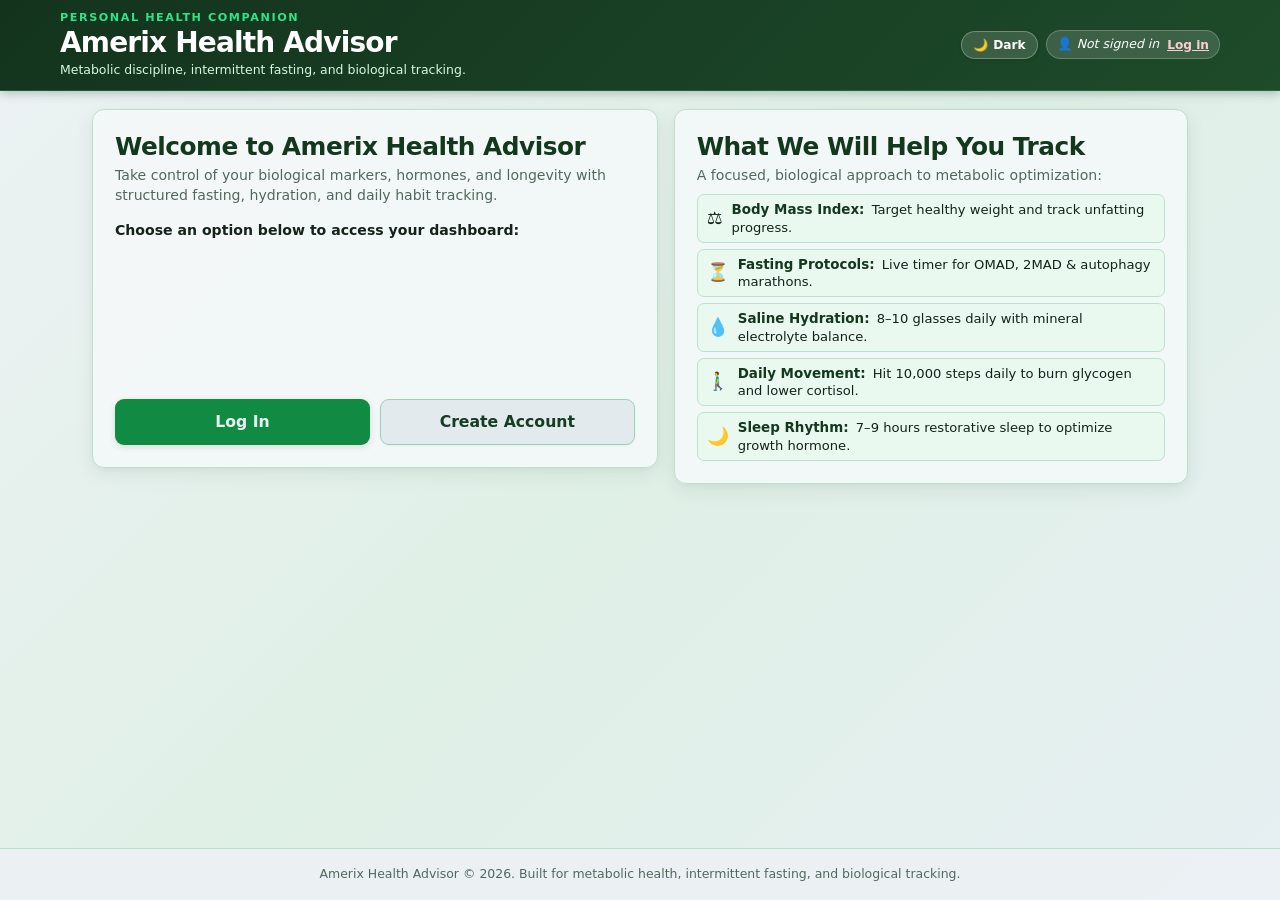
<file: index.html>
<!DOCTYPE html>
<html lang="en">
<head>
  <meta charset="UTF-8">
  <meta name="viewport" content="width=device-width, initial-scale=1.0">
  <title>Amerix Health Advisor</title>
  <link rel="stylesheet" href="AmerixHealthApp.css">
</head>
<body>

  <!-- COMPACT HEADER WITH BRAND & THE 4-TAB NAVIGATION (VISIBLE ONLY AFTER LOGIN) -->
  <header>
    <div class="header-container">
      <div class="brand-block">
        <p class="eyebrow">Personal Health Companion</p>
        <h1>Amerix Health Advisor</h1>
        <p class="subtitle">Metabolic discipline, intermittent fasting, and biological tracking.</p>
      </div>

      <div class="header-user-nav-block">
        <!-- User Status, Theme Toggle & Navigation Row -->
        <div class="user-row">
          <button type="button" id="themeToggleBtn" class="theme-toggle-btn" aria-label="Toggle Light / Dark Mode" title="Switch between Light and Dark mode">
            <span id="themeToggleIcon">🌙</span>
            <span id="themeToggleText">Dark</span>
          </button>
          <div id="userBadge" class="user-badge" style="display: none;">
            <span>👤 <strong id="headerUsername">Guest</strong></span>
            <button type="button" id="btnSignOut">Sign out</button>
          </div>
          <div id="guestBadge" class="user-badge">
            <span>👤 <em>Not signed in</em></span>
            <button type="button" onclick="showAuthView('signin')">Log in</button>
          </div>
        </div>

        <!-- THE 4 MENU ITEMS: VISIBLE ONLY AFTER LOGIN OR SIGN UP -->
        <nav class="nav-bar-four" id="mainNavBar" aria-label="Main Navigation">
          <button type="button" class="nav-tab active" id="navTabWelcome" onclick="showStep(1)">Welcome</button>
          <button type="button" class="nav-tab" id="navTabDashboard" onclick="handleStepNav(3)">Dashboard and habits</button>
          <button type="button" class="nav-tab" id="navTabFasting" onclick="handleStepNav('fasting')">Fasting and principles</button>
          <button type="button" class="nav-tab" id="navTabSummary" onclick="handleStepNav(4)">Summary</button>
        </nav>
      </div>
    </div>
  </header>

  <main>

    <!-- ========================================================================= -->
    <!-- VIEW 1: WELCOME & COMPACT "WHAT WE WILL HELP YOU TRACK" (FITS LAPTOP)      -->
    <!-- ========================================================================= -->
    <div id="view-step-1" class="view-step active">
      <div class="landing-grid">
        <!-- Section 1: Welcome & Choices -->
        <section class="panel" style="display: flex; flex-direction: column; justify-content: space-between;">
          <div>
            <h2>Welcome to Amerix Health Advisor</h2>
            <p class="desc">Take control of your biological markers, hormones, and longevity with structured fasting, hydration, and daily habit tracking.</p>
            <p style="font-size: 0.88rem; margin-bottom: 10px; font-weight: 600;">Choose an option below to access your dashboard:</p>
          </div>
          <div class="actions">
            <button type="button" id="btnChooseSignIn" class="primary-large" style="flex: 1;">Log In</button>
            <button type="button" id="btnChooseSignUp" class="button-link secondary primary-large" style="flex: 1;">Create Account</button>
          </div>
        </section>

        <!-- Section 2: Compact "What We Will Help You Track" (Reduced for Laptop Viewport) -->
        <section class="panel">
          <h2>What We Will Help You Track</h2>
          <p class="desc" style="margin-bottom: 8px;">A focused, biological approach to metabolic optimization:</p>
          <ul class="compact-track-list">
            <li class="compact-track-item">
              <span class="compact-track-icon">⚖️</span>
              <div><strong>Body Mass Index:</strong> <span>Target healthy weight and track unfatting progress.</span></div>
            </li>
            <li class="compact-track-item">
              <span class="compact-track-icon">⏳</span>
              <div><strong>Fasting Protocols:</strong> <span>Live timer for OMAD, 2MAD & autophagy marathons.</span></div>
            </li>
            <li class="compact-track-item">
              <span class="compact-track-icon">💧</span>
              <div><strong>Saline Hydration:</strong> <span>8–10 glasses daily with mineral electrolyte balance.</span></div>
            </li>
            <li class="compact-track-item">
              <span class="compact-track-icon">🚶‍♂️</span>
              <div><strong>Daily Movement:</strong> <span>Hit 10,000 steps daily to burn glycogen and lower cortisol.</span></div>
            </li>
            <li class="compact-track-item">
              <span class="compact-track-icon">🌙</span>
              <div><strong>Sleep Rhythm:</strong> <span>7–9 hours restorative sleep to optimize growth hormone.</span></div>
            </li>
          </ul>
        </section>
      </div>
    </div>

    <!-- ========================================================================= -->
    <!-- VIEW 2: AUTHENTICATION (LOG IN OR SIGN UP DEPENDING ON PREVIOUS CHOICE)   -->
    <!-- ========================================================================= -->
    <div id="view-step-2" class="view-step">
      <div style="max-width: 480px; margin: 0 auto;">

        <!-- Sign In Card -->
        <section class="panel" id="authSignInCard">
          <h2>Welcome Back</h2>
          <p class="desc">Sign in with your username to access your health dashboard and logs.</p>
          <div id="signInToast" class="toast-msg"></div>
          <form id="signInForm">
            <label for="loginUsername">Username
              <input type="text" id="loginUsername" name="loginUsername" placeholder="e.g. JohnDoe" required>
            </label>
            <label for="loginPassword">Password
              <input type="password" id="loginPassword" name="loginPassword" placeholder="••••••••" required>
            </label>
            <div class="actions">
              <button type="submit" style="width: 100%;">Sign In</button>
            </div>
            <p class="switch-link">
              Don't have an account? <a id="linkSwitchToSignUp">Create one now</a>
            </p>
            <p class="switch-link" style="margin-top: 4px;">
              <a onclick="showStep(1)" style="color: var(--muted); text-decoration: none;">← Back to Welcome</a>
            </p>
          </form>
        </section>

        <!-- Sign Up Card -->
        <section class="panel" id="authSignUpCard" style="display: none;">
          <h2>Create Your Account</h2>
          <p class="desc">Set up your profile to start logging habits and receiving tailored advice.</p>
          <div id="signUpToast" class="toast-msg"></div>
          <form id="signUpForm">
            <label for="regEmail">Email
              <input type="email" id="regEmail" name="regEmail" placeholder="you@example.com" required>
            </label>
            <label for="regUsername">Create Username
              <input type="text" id="regUsername" name="regUsername" placeholder="Choose a username" required>
            </label>
            <label for="regPassword">Create Password
              <input type="password" id="regPassword" name="regPassword" placeholder="At least 4 characters" required>
            </label>
            <div class="actions">
              <button type="submit" style="width: 100%;">Create Account</button>
            </div>
            <p class="switch-link">
              Already have an account? <a id="linkSwitchToSignIn">Sign In</a>
            </p>
            <p class="switch-link" style="margin-top: 4px;">
              <a onclick="showStep(1)" style="color: var(--muted); text-decoration: none;">← Back to Welcome</a>
            </p>
          </form>
        </section>

      </div>
    </div>

    <!-- ========================================================================= -->
    <!-- VIEW 3: DASHBOARD & HEALTH HABITS LOG ONLY (NO RADIOS MARKED BY DEFAULT)   -->
    <!-- ========================================================================= -->
    <div id="view-step-3" class="view-step">
      <form id="combinedTrackingForm">

        <!-- Baseline Health Data -->
        <section class="panel">
          <div style="display: flex; justify-content: space-between; align-items: center; flex-wrap: wrap; gap: 8px;">
            <div>
              <h2>Dashboard & Baseline Health</h2>
              <p class="desc">Welcome, <strong id="dashboardGreetingUser">User</strong>. Add your baseline vitals to compute your metabolic baseline.</p>
            </div>
            <div id="liveBmiTag" class="bmi-badge bmi-normal" style="font-size: 0.85rem; padding: 4px 10px; display: none;">
              BMI: <span id="liveBmiVal">--</span>
            </div>
          </div>

          <div class="field-grid three">
            <label for="weightInput">Weight (kg)
              <span class="hint">e.g. 78.5</span>
              <input type="number" id="weightInput" min="20" max="350" step="0.1" required>
            </label>
            <label for="heightInput">Height (cm)
              <span class="hint">e.g. 178</span>
              <input type="number" id="heightInput" min="80" max="260" step="0.1" required>
            </label>
            <label for="ageInput">Age (years)
              <span class="hint">e.g. 32</span>
              <input type="number" id="ageInput" min="12" max="120" required>
            </label>
          </div>
        </section>

        <!-- Healthy Habits Log with Unchecked Radios by Default -->
        <section class="panel">
          <h2>Healthy Habits Log</h2>
          <p class="desc">Record the habits that shape your day. Submitting will update your vitals and load Your Summary.</p>

          <div class="field-grid">
            <label for="sleepInput">Sleep (hours)
              <span class="hint">Optimal: 7 – 9 hours</span>
              <input id="sleepInput" type="number" min="0" max="24" step="0.1" required>
            </label>
            <label for="waterInput">Water Intake (glasses)
              <span class="hint">1 glass ~ 250ml. Target: 8 – 12</span>
              <input id="waterInput" type="number" min="0" max="40" required>
            </label>
            <label for="stepsInput">Daily Steps
              <span class="hint">Amerix target: 8,000 – 10,000+</span>
              <input id="stepsInput" type="number" min="0" max="100000" step="100" required>
            </label>

            <!-- Exactly the 5 requested protocols, none marked by default -->
            <fieldset>
              <legend>Fasting Protocol</legend>
              <div class="radio-options">
                <label><input type="radio" value="OMAD (24 hours)" name="fastingProtocol" required> OMAD (24 hours)</label>
                <label><input type="radio" value="2MAD (20:4, 18:6 or 14:8)" name="fastingProtocol" required> 2MAD (20:4, 18:6 or 14:8)</label>
                <label><input type="radio" value="Autophagy Marathon (48 Hours)" name="fastingProtocol" required> Autophagy Marathon (48 Hours)</label>
                <label><input type="radio" value="Extended (72 Hours)" name="fastingProtocol" required> Extended (72 Hours)</label>
                <label><input type="radio" value="Not fasting" name="fastingProtocol" required> Not fasting</label>
              </div>
            </fieldset>
          </div>

          <div class="actions" style="margin-top: 18px;">
            <button type="submit" class="primary-large" style="width: 100%;">
              💾 Submit Entry & View Summary →
            </button>
          </div>
        </section>
      </form>
    </div>

    <!-- ========================================================================= -->
    <!-- VIEW SEPARATE: FASTING TRACKER (CUSTOM DROPDOWN + START & FINISH)         -->
    <!-- ========================================================================= -->
    <div id="view-step-fasting" class="view-step">

      <!-- Interactive Fasting Tracker: User chooses protocol and when to START -->
      <section class="fasting-timer-box">
        <div class="fasting-header">
          <div>
            <h3>⏱️ Live Intermittent Fasting Tracker</h3>
            <p style="margin: 2px 0 0; color: #d4ebd7; font-size: 0.84rem;">Select your fasting protocol, click START, and tap FINISH when breaking your fast.</p>
          </div>

          <!-- CUSTOM STYLED DROPDOWN WITH PROPER HOVERING EFFECTS -->
          <div class="custom-dropdown-container" id="customDropdownContainer">
            <button type="button" class="dropdown-trigger-btn" id="dropdownTriggerBtn" aria-haspopup="listbox" aria-expanded="false">
              <span style="display: flex; align-items: center; gap: 8px;">
                <span id="selectedProtoIcon">🔥</span>
                <span id="selectedProtoTitle">OMAD (24 hours)</span>
              </span>
              <span class="dropdown-arrow-icon">▼</span>
            </button>

            <div class="custom-dropdown-list" id="customDropdownList" role="listbox">
              <div class="dropdown-opt-item selected" data-hours="24" data-name="OMAD (24 hours)" data-icon="🔥" role="option">
                <div class="opt-info">
                  <span class="opt-icon">🔥</span>
                  <div>
                    <div class="opt-title">OMAD (24 hours)</div>
                    <div class="opt-desc">One Meal A Day · Flatline insulin & fat oxidation</div>
                  </div>
                </div>
                <span class="opt-badge">24h</span>
              </div>

              <div class="dropdown-opt-item" data-hours="20" data-name="2MAD (20:4, 18:6 or 14:8)" data-icon="⚡" role="option">
                <div class="opt-info">
                  <span class="opt-icon">⚡</span>
                  <div>
                    <div class="opt-title">2MAD (20:4, 18:6 or 14:8)</div>
                    <div class="opt-desc">Two Meals · Athletic strength & clean recovery</div>
                  </div>
                </div>
                <span class="opt-badge">20h</span>
              </div>

              <div class="dropdown-opt-item" data-hours="48" data-name="Autophagy Marathon (48 Hours)" data-icon="🧬" role="option">
                <div class="opt-info">
                  <span class="opt-icon">🧬</span>
                  <div>
                    <div class="opt-title">Autophagy Marathon (48 Hours)</div>
                    <div class="opt-desc">Cellular Renewal · Clears out senescent cells</div>
                  </div>
                </div>
                <span class="opt-badge">48h</span>
              </div>

              <div class="dropdown-opt-item" data-hours="72" data-name="Extended (72 Hours)" data-icon="🛡️" role="option">
                <div class="opt-info">
                  <span class="opt-icon">🛡️</span>
                  <div>
                    <div class="opt-title">Extended (72 Hours)</div>
                    <div class="opt-desc">Immune Reset · Deep stem cell regeneration</div>
                  </div>
                </div>
                <span class="opt-badge">72h</span>
              </div>
            </div>
          </div>
        </div>

        <div class="fasting-timer-display" id="fastingTimerDisplay">00:00:00</div>
        <div class="fasting-status-label" id="fastingStatusLabel">Choose your fasting protocol and click START to begin.</div>

        <div class="fasting-progress-track">
          <div class="fasting-progress-bar" id="fastingProgressBar"></div>
        </div>

        <!-- TWO BUTTONS: "START" AND "FINISH". CANNOT START OVER WHILE RUNNING -->
        <div class="fasting-controls-two">
          <button type="button" id="btnStartFast">START</button>
          <button type="button" id="btnFinishFast" disabled>FINISH</button>
        </div>

        <!-- FASTING COMPLETION RESULT CARD (DISPLAYS WHETHER GOAL WAS MET & PROTOCOL-SPECIFIC ADVICE) -->
        <div class="fast-completion-card" id="fastCompletionCard">
          <div class="completion-header">
            <h4 style="margin: 0; font-size: 1.1rem; color: var(--deep-green);" id="completionCardTitle">Fast Finished</h4>
            <span class="completion-status-badge badge-met" id="completionStatusBadge">Goal Achieved</span>
          </div>

          <div class="completion-metrics-row">
            <div>Protocol: <strong id="resProtocolName">OMAD (24 hours)</strong></div>
            <div>Target: <strong id="resTargetDuration">24h 00m</strong></div>
            <div>Actual Time: <strong id="resActualDuration">00:00:00</strong></div>
            <div>Achievement: <strong id="resPctAchieved">100%</strong></div>
          </div>

          <p class="completion-advice-text" id="resAdviceText">
            <!-- Tailored message will appear here -->
          </p>

          <div style="text-align: right;">
            <button type="button" class="secondary" id="btnDismissResult" style="padding: 5px 14px; font-size: 0.8rem; min-height: 34px;">
              ✓ Got It / Dismiss
            </button>
          </div>
        </div>

        <div class="saline-tip">
          <span style="font-size: 1.15rem;">🧂</span>
          <span><strong>Amerix Fasting Rule:</strong> When fasting past 16 hours or feeling lightheaded, drink lukewarm water with a pinch of pure Himalayan rock salt. Never break a fast with refined sugar or greasy junk food.</span>
        </div>
      </section>

      <!-- Non-Negotiable Rules in DISPLAY FLEX COLUMN -->
      <section class="panel">
        <h2>Amerix's 5 Non-Negotiable Health Principles</h2>
        <p class="desc">Master these biological fundamentals to eliminate chronic fatigue, optimize hormones, and unfat your body.</p>

        <div class="principles-flex-column">
          <div class="principle-row-card">
            <div class="principle-row-icon">🔥</div>
            <div class="principle-row-content">
              <h4>1. Fasting & Autophagy</h4>
              <p>Give your digestive system complete rest. Fasting triggers autophagy—cellular cleanup where your body scavenges and recycles damaged, senescent cells and excess visceral fat.</p>
            </div>
          </div>

          <div class="principle-row-card">
            <div class="principle-row-icon">🚫</div>
            <div class="principle-row-content">
              <h4>2. Zero Seed Oils & Sugars</h4>
              <p>Eliminate canola, vegetable, corn, and sunflower oils. Cook exclusively with grass-fed tallow, butter, or ghee. Refined sugar is a metabolic toxin that destroys liver function.</p>
            </div>
          </div>

          <div class="principle-row-card">
            <div class="principle-row-icon">☀️</div>
            <div class="principle-row-content">
              <h4>3. Morning Sun & Early Sleep (9:30 PM)</h4>
              <p>Expose your eyes and skin to natural morning sunlight within 30 minutes of waking. Be in bed by 9:30 PM in total darkness to maximize nocturnal human growth hormone release.</p>
            </div>
          </div>

          <div class="principle-row-card">
            <div class="principle-row-icon">🏋️</div>
            <div class="principle-row-content">
              <h4>4. Heavy Resistance Training & 10,000 Steps</h4>
              <p>Squat, deadlift, and press heavy weights 3 times a week. Accumulate 10,000 daily steps. Dense skeletal muscle is your premier metabolic sink and longevity shield.</p>
            </div>
          </div>

          <div class="principle-row-card">
            <div class="principle-row-icon">💧</div>
            <div class="principle-row-content">
              <h4>5. Saline Hydration & Cold Showers</h4>
              <p>Plain distilled water flushes electrolytes out of your cells. Add natural rock or sea salt to your water. Take cold showers daily to sharpen dopaminergic resilience and activate metabolism.</p>
            </div>
          </div>
        </div>
      </section>

    </div>

    <!-- ========================================================================= -->
    <!-- VIEW 4: COMPACT & MOBILE-RESPONSIVE "YOUR SUMMARY"                        -->
    <!-- ========================================================================= -->
    <div id="view-step-4" class="view-step">
      <section class="panel" style="padding: clamp(14px, 2vw, 20px);">
        <div style="display: flex; justify-content: space-between; align-items: center; flex-wrap: wrap; gap: 8px; margin-bottom: 12px;">
          <div>
            <h2 style="font-size: clamp(1.4rem, 2.5vw, 1.9rem); margin: 0 0 2px;">Your Summary</h2>
            <p class="desc" style="margin: 0; font-size: 0.85rem;">Latest biological markers and recorded habits.</p>
          </div>
          <div>
            <button type="button" class="secondary" onclick="showStep(3)" style="padding: 5px 12px; font-size: 0.82rem; min-height: 36px;">
              ← Log Another Day
            </button>
          </div>
        </div>

        <!-- Compressed Visual Progress Indicators -->
        <div class="metrics-summary-grid">
          <!-- BMI Card -->
          <div class="metric-card">
            <div class="metric-label">
              <span>BMI</span>
              <span id="summaryBmiBadge" class="bmi-badge bmi-normal">--</span>
            </div>
            <div class="metric-value" id="summaryBmiVal">--</div>
            <div class="metric-progress">
              <div class="metric-progress-fill" id="summaryBmiFill" style="width: 50%;"></div>
            </div>
            <div class="metric-note" id="summaryBmiNote">Normal: 18.5 – 24.9</div>
          </div>

          <!-- Daily Steps Card -->
          <div class="metric-card">
            <div class="metric-label">
              <span>Steps</span>
              <span id="summaryStepsPct" style="color: var(--green); font-weight: 800;">0%</span>
            </div>
            <div class="metric-value" id="summaryStepsVal">0</div>
            <div class="metric-progress">
              <div class="metric-progress-fill" id="summaryStepsFill" style="width: 0%;"></div>
            </div>
            <div class="metric-note">Goal: 10,000 steps</div>
          </div>

          <!-- Water Intake Card -->
          <div class="metric-card">
            <div class="metric-label">
              <span>Water</span>
              <span id="summaryWaterPct" style="color: var(--green); font-weight: 800;">0%</span>
            </div>
            <div class="metric-value" id="summaryWaterVal">0 <span style="font-size: 0.88rem; font-weight: 600;">glasses</span></div>
            <div class="metric-progress">
              <div class="metric-progress-fill" id="summaryWaterFill" style="width: 0%;"></div>
            </div>
            <div class="metric-note">Target: 8+ glasses</div>
          </div>

          <!-- Sleep Recovery Card -->
          <div class="metric-card">
            <div class="metric-label">
              <span>Sleep</span>
              <span id="summarySleepScore" style="color: var(--green); font-weight: 800;">--</span>
            </div>
            <div class="metric-value" id="summarySleepVal">0 <span style="font-size: 0.88rem; font-weight: 600;">hrs</span></div>
            <div class="metric-progress">
              <div class="metric-progress-fill" id="summarySleepFill" style="width: 0%;"></div>
            </div>
            <div class="metric-note">Optimal: 7 – 9 hours</div>
          </div>
        </div>

        <!-- Protocol & Timestamp Banner -->
        <div style="background: var(--light-mint); border: 1px solid var(--line); border-radius: 7px; padding: 8px 12px; margin-bottom: 14px; display: flex; align-items: center; justify-content: space-between; gap: 8px; flex-wrap: wrap;">
          <div>
            <span style="font-size: 0.74rem; text-transform: uppercase; font-weight: 800; color: var(--deep-green); letter-spacing: 0.05em;">Protocol: </span>
            <strong style="font-size: 0.94rem; color: var(--ink);" id="summaryProtocolVal">None selected</strong>
          </div>
          <span style="font-size: 0.78rem; color: var(--muted);" id="summaryTimestamp">Logged: Just now</span>
        </div>

        <!-- Habits History Table & Data Management -->
        <div style="margin-top: 16px;">
          <div style="display: flex; justify-content: space-between; align-items: center; flex-wrap: wrap; gap: 6px; margin-bottom: 6px;">
            <h3 style="margin: 0; font-size: 1rem;">Habits History</h3>
            <div style="display: flex; gap: 5px; flex-wrap: wrap;">
              <button type="button" id="btnExportCsv" class="secondary" style="padding: 4px 9px; font-size: 0.76rem; min-height: 32px;">
                📥 CSV
              </button>
              <button type="button" id="btnExportJson" class="secondary" style="padding: 4px 9px; font-size: 0.76rem; min-height: 32px;">
                💾 JSON
              </button>
              <button type="button" id="btnClearHistory" class="danger" style="padding: 4px 9px; font-size: 0.76rem; min-height: 32px;">
                🗑️ Clear
              </button>
            </div>
          </div>

          <div class="table-wrap">
            <table class="history-table">
              <thead>
                <tr>
                  <th>Timestamp</th>
                  <th>Sleep</th>
                  <th>Water</th>
                  <th>Steps</th>
                  <th>Fasting Protocol</th>
                  <th>BMI</th>
                  <th style="text-align: right;">Action</th>
                </tr>
              </thead>
              <tbody id="historyTableBody">
                <tr><td colspan="7" class="cell-empty" style="text-align: center; color: var(--muted); padding: 16px;">No habits logged yet. Record your day in Dashboard and habits.</td></tr>
              </tbody>
            </table>
          </div>
        </div>

        <!-- "See Advice" Button Leading to the Advice Page -->
        <div style="text-align: center; margin-top: 18px; padding-top: 14px; border-top: 1px solid var(--line);">
          <p style="color: var(--muted); margin-bottom: 8px; font-size: 0.88rem;">Review your personalized health prescription based on these results:</p>
          <button type="button" id="btnSeeAdvice" class="primary-large" style="padding: 11px 32px; font-size: 1.05rem;">
            🔥 See Advice →
          </button>
        </div>

      </section>
    </div>

    <!-- ========================================================================= -->
    <!-- VIEW 5: THE ADVICE PAGE (NO DR ERIC AMUNGA NAME)                          -->
    <!-- ========================================================================= -->
    <div id="view-step-5" class="view-step">
      <section class="panel" style="border-left: 6px solid var(--deep-green);">
        <div style="display: flex; justify-content: space-between; align-items: center; flex-wrap: wrap; gap: 8px; margin-bottom: 12px;">
          <div>
            <h2 id="adviceHeaderTitle" style="font-size: clamp(1.4rem, 2.5vw, 1.95rem); margin: 0 0 2px;">Amerix's Direct Advice</h2>
            <p id="adviceSubtitle" class="desc" style="margin: 0; font-size: 0.86rem;">Unvarnished coaching and health prescriptions tailored to your latest metrics.</p>
          </div>
          <div>
            <button type="button" class="secondary" onclick="showStep(4)" style="padding: 5px 12px; font-size: 0.82rem; min-height: 36px;">
              ← Back to Your Summary
            </button>
          </div>
        </div>

        <div class="advice-container" id="adviceContainer">
          <!-- Dynamically populated advice cards -->
        </div>

        <!-- Quote with Dr Eric Amunga removed -->
        <div class="amerix-quote-box">
          <p>"A weak body produces a weak mind. Unfat yourself, fast daily, lift heavy, sleep like a stone, and take responsibility for your existence."</p>
          <span>— Amerix</span>
        </div>

        <div class="actions center" style="margin-top: 22px;">
          <button type="button" onclick="showStep(3)" class="primary-large">
            ✍️ Log Another Day in Dashboard
          </button>
          <button type="button" onclick="showStep(4)" class="secondary primary-large">
            📊 Review Your Summary
          </button>
        </div>
      </section>
    </div>

  </main>

  <footer>
    Amerix Health Advisor &copy; 2026. Built for metabolic health, intermittent fasting, and biological tracking.
  </footer>

  <!-- ========================================================================= -->
  <!-- JAVASCRIPT LOGIC                                                          -->
  <!-- ========================================================================= -->
  <script src="AmerixHealthApp.js"></script>
</body>
</html>
</file>
<file: AmerixHealthApp.css>
/* ========================================================================= */
/* THEME VARIABLES                                                          */
/* LIGHT MODE: Acid Mint (replacing light green) + Mist Gray (replacing white)*/
/* DARK MODE: Inkberry + Forest Graphite                                     */
/* ========================================================================= */
:root, [data-theme="light"] {
  /* Backgrounds & Canvas */
  --bg-body: linear-gradient(135deg, #edf2f4 0%, #dff0e6 50%, #e6eff2 100%);
  --bg-header: linear-gradient(135deg, #13331d 0%, #1e4b2a 100%);
  --bg-panel: rgba(243, 247, 248, 0.98);
  --bg-card: #eaeff1;
  --bg-input: #f4f8f9;
  --bg-footer: rgba(237, 242, 244, 0.9);

  /* Mist Gray Palette (Replacing pure white) */
  --mist-gray: #edf2f4;
  --white: #eaeff1;

  /* Acid Mint Palette (Replacing light green) */
  --acid-mint: #0ea558;
  --acid-mint-bright: #2ee585;
  --acid-mint-glow: rgba(46, 229, 133, 0.28);
  --mint: #d7f7e2;
  --light-mint: #eaf9f0;

  /* Typography & Accents */
  --ink: #14221a;
  --muted: #52685c;
  --green: #118a44;
  --deep-green: #13381e;
  --accent-green: #1a733c;
  --line: #bce1cb;

  /* Secondary Buttons & UI */
  --btn-secondary-bg: #e2eaed;
  --btn-secondary-text: #143d22;
  --btn-secondary-border: #9ed1b1;
  --btn-secondary-hover-bg: #d7f7e2;
  --dropdown-bg: #15331d;
  --table-stripe: #e4ede7;
  --table-hover: #dcf4e5;
  --quote-bg: linear-gradient(135deg, #eaf9f0 0%, #d7f7e2 100%);
  --quote-border: #118a44;

  /* Common tokens */
  --gold: #d97706;
  --danger: #dc2626;
  --info: #0284c7;
  --card-shadow: 0 6px 20px rgba(18, 48, 27, 0.07), 0 2px 4px rgba(0, 0, 0, 0.03);
  --radius: 12px;
  font-family: Inter, ui-sans-serif, system-ui, -apple-system, BlinkMacSystemFont, "Segoe UI", Roboto, sans-serif;
}

[data-theme="dark"] {
  /* Backgrounds & Canvas: Inkberry (Deep midnight inky tone) */
  --bg-body: linear-gradient(135deg, #090e13 0%, #0d141c 50%, #070c11 100%);
  --bg-header: linear-gradient(135deg, #090e14 0%, #0e1721 100%);
  --bg-footer: #090e13;

  /* Surfaces: Forest Graphite (Deep pine charcoal slate) */
  --bg-panel: #131e17;
  --bg-card: #18251e;
  --bg-input: #0e1611;
  --white: #18251e;
  --mist-gray: #18251e;
  --dropdown-bg: #0d1711;

  /* Acid Mint Highlights on Forest Graphite */
  --acid-mint: #3df487;
  --acid-mint-bright: #4ade80;
  --acid-mint-glow: rgba(61, 244, 135, 0.32);
  --mint: #16281e;
  --light-mint: #111d16;

  /* Typography & Accents */
  --ink: #edf5f0;
  --muted: #8ea79a;
  --green: #22c55e;
  --deep-green: #3df487;
  --accent-green: #4ade80;
  --line: #243b2e;

  /* Secondary Buttons & UI */
  --btn-secondary-bg: #192720;
  --btn-secondary-text: #3df487;
  --btn-secondary-border: #294836;
  --btn-secondary-hover-bg: #23382c;
  --table-stripe: #142018;
  --table-hover: #1c2e24;
  --quote-bg: linear-gradient(135deg, #101c15 0%, #16261d 100%);
  --quote-border: #3df487;

  --card-shadow: 0 8px 26px rgba(0, 0, 0, 0.6), 0 2px 6px rgba(0, 0, 0, 0.4);
}

* { box-sizing: border-box; }

/* SMOOTH THEME TRANSITION */
body, header, .panel, .metric-card, .principle-row-card, .advice-card,
.fast-completion-card, input, select, textarea, fieldset, table, th, td,
.compact-track-item, footer, .custom-dropdown-list, .dropdown-trigger-btn,
.nav-tab, .theme-toggle-btn {
  transition: background-color 220ms ease, border-color 220ms ease, color 220ms ease, box-shadow 220ms ease;
}

body {
  min-width: 320px;
  margin: 0;
  color: var(--ink);
  background: var(--bg-body);
  line-height: 1.5;
  min-height: 100vh;
  display: flex;
  flex-direction: column;
}

/* COMPACT HEADER */
header {
  padding: 10px clamp(14px, 3.5vw, 36px);
  color: #ffffff;
  background: var(--bg-header);
  box-shadow: 0 2px 10px rgba(0, 0, 0, 0.25);
  border-bottom: 1px solid rgba(61, 244, 135, 0.2);
  position: sticky;
  top: 0;
  z-index: 100;
}

.header-container {
  width: min(1160px, 100%);
  margin: 0 auto;
  display: flex;
  align-items: center;
  justify-content: space-between;
  gap: 14px;
  flex-wrap: wrap;
}

.brand-block {
  display: flex;
  flex-direction: column;
  justify-content: center;
}

.eyebrow {
  margin: 0;
  color: var(--acid-mint-bright);
  font-size: 0.7rem;
  font-weight: 800;
  letter-spacing: 0.14em;
  text-transform: uppercase;
}

h1 {
  margin: 0;
  font-size: clamp(1.3rem, 2.4vw, 1.75rem);
  letter-spacing: -0.03em;
  line-height: 1.15;
  font-weight: 800;
}

header p.subtitle {
  margin: 2px 0 0;
  color: #d7f7e2;
  font-size: 0.78rem;
}
[data-theme="dark"] header p.subtitle {
  color: #a3c2b1;
}

/* USER BADGE & NAVIGATION BLOCK */
.header-user-nav-block {
  display: flex;
  flex-direction: column;
  align-items: flex-end;
  gap: 5px;
}

.user-row {
  display: flex;
  align-items: center;
  gap: 8px;
}

/* THEME TOGGLE BUTTON (LIGHT / DARK SWITCH) */
.theme-toggle-btn {
  display: inline-flex;
  align-items: center;
  gap: 5px;
  background: rgba(255, 255, 255, 0.14);
  border: 1px solid rgba(255, 255, 255, 0.28);
  border-radius: 999px;
  padding: 4px 11px;
  font-size: 0.76rem;
  font-weight: 750;
  color: #ffffff;
  cursor: pointer;
  min-height: auto;
  box-shadow: 0 1px 4px rgba(0, 0, 0, 0.12);
  transition: all 180ms ease;
}
.theme-toggle-btn:hover {
  background: rgba(255, 255, 255, 0.24);
  border-color: var(--acid-mint-bright);
  color: #ffffff;
  transform: translateY(-1px);
  box-shadow: 0 3px 8px rgba(0, 0, 0, 0.2);
}
[data-theme="dark"] .theme-toggle-btn {
  background: rgba(61, 244, 135, 0.12);
  border: 1px solid rgba(61, 244, 135, 0.35);
  color: #3df487;
}
[data-theme="dark"] .theme-toggle-btn:hover {
  background: rgba(61, 244, 135, 0.22);
  border-color: #3df487;
  color: #ffffff;
  box-shadow: 0 0 12px rgba(61, 244, 135, 0.35);
}

.user-badge {
  display: inline-flex;
  align-items: center;
  gap: 8px;
  background: rgba(255, 255, 255, 0.14);
  padding: 4px 10px;
  border-radius: 999px;
  font-size: 0.78rem;
  border: 1px solid rgba(255, 255, 255, 0.22);
}
.user-badge button {
  background: transparent;
  border: none;
  color: #fecdd3;
  font-size: 0.76rem;
  font-weight: 750;
  cursor: pointer;
  text-decoration: underline;
  padding: 0;
  min-height: auto;
  box-shadow: none;
}
.user-badge button:hover {
  color: #ffffff;
  background: transparent;
  transform: none;
}

/* NAVIGATION BAR: ONLY VISIBLE AFTER LOGIN/SIGNUP */
.nav-bar-four {
  display: none; /* Shown via JavaScript when user is authenticated */
  align-items: center;
  gap: 5px;
  flex-wrap: wrap;
}

.nav-tab {
  display: inline-flex;
  align-items: center;
  justify-content: center;
  padding: 5px 11px;
  background: rgba(255, 255, 255, 0.1);
  border: 1px solid rgba(255, 255, 255, 0.18);
  border-radius: 7px;
  color: #e5f5e7;
  font-size: 0.78rem;
  font-weight: 700;
  cursor: pointer;
  min-height: auto;
  box-shadow: none;
  transition: all 160ms ease;
  white-space: nowrap;
}
.nav-tab:hover {
  background: rgba(255, 255, 255, 0.22);
  color: #ffffff;
  transform: translateY(-1px);
}
.nav-tab.active {
  background: var(--mist-gray);
  color: var(--deep-green);
  border-color: var(--mist-gray);
  font-weight: 800;
  box-shadow: 0 2px 5px rgba(0, 0, 0, 0.1);
}
[data-theme="dark"] .nav-tab.active {
  background: #192720;
  color: var(--acid-mint);
  border-color: var(--acid-mint);
  box-shadow: 0 0 10px rgba(61, 244, 135, 0.25);
}

main {
  flex: 1;
  width: min(1160px, 100%);
  margin: 0 auto;
  padding: clamp(12px, 2vh, 20px) clamp(12px, 3vw, 32px) 32px;
  display: grid;
}

/* VIEW VISIBILITY ANIMATION */
.view-step {
  display: none;
  animation: fadeIn 180ms cubic-bezier(0.16, 1, 0.3, 1);
}
.view-step.active {
  display: block;
}

@keyframes fadeIn {
  from { opacity: 0; transform: translateY(5px); }
  to { opacity: 1; transform: translateY(0); }
}

/* PANEL BASE */
.panel {
  padding: clamp(16px, 2.2vw, 22px);
  background: var(--bg-panel);
  border: 1px solid var(--line);
  border-radius: var(--radius);
  box-shadow: var(--card-shadow);
  margin-bottom: 16px;
  color: var(--ink);
}
.panel:last-child {
  margin-bottom: 0;
}

.panel h2 {
  margin: 0 0 5px;
  color: var(--deep-green);
  font-size: clamp(1.2rem, 2.1vw, 1.55rem);
  font-weight: 800;
  letter-spacing: -0.02em;
  line-height: 1.2;
}
.panel h3 {
  margin: 0 0 6px;
  color: var(--deep-green);
  font-size: 1.08rem;
  font-weight: 750;
}
.panel p.desc {
  margin: 0 0 12px;
  color: var(--muted);
  font-size: 0.88rem;
  line-height: 1.4;
}

/* LAPTOP-FITTING LANDING GRID */
.landing-grid {
  display: grid;
  grid-template-columns: minmax(0, 1.1fr) minmax(320px, 1fr);
  gap: 16px;
  align-items: stretch;
}

/* COMPACT TRACK LIST */
.compact-track-list {
  list-style: none;
  padding: 0;
  margin: 0;
  display: grid;
  gap: 6px;
}
.compact-track-item {
  display: flex;
  align-items: center;
  gap: 9px;
  padding: 6px 9px;
  background: var(--light-mint);
  border: 1px solid var(--line);
  border-radius: 7px;
  font-size: 0.82rem;
  line-height: 1.3;
}
.compact-track-icon {
  font-size: 1.1rem;
  line-height: 1;
  flex-shrink: 0;
}
.compact-track-item strong {
  color: var(--deep-green);
  font-size: 0.84rem;
  margin-right: 3px;
}

/* ACTIONS & BUTTONS */
.actions {
  display: flex;
  flex-wrap: wrap;
  gap: 10px;
  margin-top: 14px;
}
.actions.center {
  justify-content: center;
}

button, .button-link {
  display: inline-flex;
  align-items: center;
  justify-content: center;
  gap: 6px;
  min-height: 40px;
  padding: 8px 18px;
  border: 1px solid transparent;
  border-radius: 8px;
  color: var(--white);
  background: var(--green);
  font: inherit;
  font-size: 0.9rem;
  font-weight: 750;
  text-decoration: none;
  cursor: pointer;
  box-shadow: 0 2px 6px rgba(47, 105, 58, 0.16);
  transition: all 160ms ease;
}
button:hover:not(:disabled), .button-link:hover:not(:disabled) {
  background: var(--deep-green);
  box-shadow: 0 4px 10px rgba(34, 71, 42, 0.22);
  transform: translateY(-1px);
}
button:disabled, .button-link:disabled {
  opacity: 0.45;
  cursor: not-allowed;
  transform: none !important;
  box-shadow: none !important;
}

button.secondary, .button-link.secondary {
  color: var(--btn-secondary-text);
  background: var(--btn-secondary-bg);
  border-color: var(--btn-secondary-border);
  box-shadow: 0 1px 3px rgba(0, 0, 0, 0.04);
}
button.secondary:hover:not(:disabled), .button-link.secondary:hover:not(:disabled) {
  background: var(--btn-secondary-hover-bg);
  border-color: var(--green);
  color: var(--deep-green);
}
button.danger {
  background: #ef4444;
  box-shadow: 0 2px 6px rgba(239, 68, 68, 0.2);
}
button.danger:hover:not(:disabled) {
  background: #b91c1c;
}
button.primary-large {
  padding: 10px 24px;
  font-size: 0.98rem;
  border-radius: 9px;
}

/* FORMS */
form {
  display: grid;
  gap: 12px;
}
.field-grid {
  display: grid;
  grid-template-columns: repeat(2, minmax(0, 1fr));
  gap: 12px;
}
.field-grid.three {
  grid-template-columns: repeat(3, minmax(0, 1fr));
}

label, fieldset {
  display: grid;
  gap: 4px;
  color: var(--ink);
  font-size: 0.86rem;
  font-weight: 700;
}
label span.hint {
  font-weight: 500;
  color: var(--muted);
  font-size: 0.76rem;
}

input, select, textarea {
  width: 100%;
  min-height: 40px;
  padding: 7px 11px;
  border: 1px solid var(--line);
  border-radius: 7px;
  color: var(--ink);
  background: var(--bg-input);
  font: inherit;
  font-size: 0.9rem;
  transition: border-color 0.15s, box-shadow 0.15s, background-color 0.15s, color 0.15s;
}
input:focus, select:focus, textarea:focus {
  outline: none;
  border-color: var(--acid-mint);
  box-shadow: 0 0 0 3px var(--acid-mint-glow);
}

fieldset {
  min-width: 0;
  margin: 0;
  padding: 9px 12px;
  border: 1px solid var(--line);
  border-radius: 8px;
  background: var(--light-mint);
}
legend {
  padding: 0 4px;
  color: var(--deep-green);
  font-size: 0.84rem;
  font-weight: 750;
}
.radio-options {
  display: grid;
  gap: 7px;
  margin-top: 4px;
}
.radio-options label {
  display: flex;
  align-items: center;
  gap: 8px;
  font-weight: 600;
  font-size: 0.85rem;
  cursor: pointer;
}
.radio-options input {
  width: auto;
  min-height: auto;
  accent-color: var(--acid-mint);
  cursor: pointer;
}

/* FASTING TRACKER BOX WITH CUSTOM STYLED DROPDOWN & HOVER EFFECTS */
.fasting-timer-box {
  background: linear-gradient(135deg, #1c3823 0%, #2c5334 100%);
  color: var(--white);
  border-radius: var(--radius);
  padding: clamp(16px, 2.5vw, 24px);
  box-shadow: var(--card-shadow);
  margin-bottom: 20px;
}
.fasting-header {
  display: flex;
  justify-content: space-between;
  align-items: center;
  flex-wrap: wrap;
  gap: 12px;
  margin-bottom: 12px;
}
.fasting-header h3 {
  color: #ffffff;
  margin: 0;
  font-size: 1.15rem;
}

/* CUSTOM STYLED PROTOCOL DROPDOWN */
.custom-dropdown-container {
  position: relative;
  min-width: 250px;
}
.dropdown-trigger-btn {
  width: 100%;
  display: flex;
  align-items: center;
  justify-content: space-between;
  gap: 10px;
  background: rgba(255, 255, 255, 0.12);
  backdrop-filter: blur(6px);
  border: 1px solid rgba(255, 255, 255, 0.28);
  border-radius: 9px;
  padding: 7px 13px;
  color: #ffffff;
  font-size: 0.86rem;
  font-weight: 750;
  cursor: pointer;
  box-shadow: 0 2px 8px rgba(0, 0, 0, 0.15);
  transition: all 180ms ease;
}
.dropdown-trigger-btn:hover:not(:disabled) {
  background: rgba(255, 255, 255, 0.2);
  border-color: #86efac;
  box-shadow: 0 0 12px rgba(134, 239, 172, 0.25);
  transform: translateY(-1px);
}
.dropdown-trigger-btn:disabled {
  opacity: 0.55;
  cursor: not-allowed;
  border-color: rgba(255, 255, 255, 0.15);
}
.dropdown-arrow-icon {
  font-size: 0.72rem;
  color: #bbf7d0;
  transition: transform 200ms ease;
}
.dropdown-trigger-btn.open .dropdown-arrow-icon {
  transform: rotate(180deg);
}

.custom-dropdown-list {
  display: none;
  position: absolute;
  top: calc(100% + 6px);
  left: 0;
  right: 0;
  background: #183720;
  border: 1px solid rgba(134, 239, 172, 0.35);
  border-radius: 10px;
  padding: 6px;
  box-shadow: 0 14px 32px rgba(10, 28, 15, 0.55), 0 4px 10px rgba(0, 0, 0, 0.3);
  z-index: 50;
  animation: fadeInDown 180ms cubic-bezier(0.16, 1, 0.3, 1);
}
.custom-dropdown-list.show {
  display: block;
}

@keyframes fadeInDown {
  from { opacity: 0; transform: translateY(-6px); }
  to { opacity: 1; transform: translateY(0); }
}

/* DROPDOWN OPTION WITH PROPER HOVERING EFFECT */
.dropdown-opt-item {
  display: flex;
  align-items: center;
  justify-content: space-between;
  gap: 12px;
  padding: 9px 12px;
  border-radius: 8px;
  cursor: pointer;
  border-left: 3px solid transparent;
  transition: all 160ms cubic-bezier(0.16, 1, 0.3, 1);
  color: #e2f2e5;
  margin-bottom: 4px;
}
.dropdown-opt-item:last-child {
  margin-bottom: 0;
}

.dropdown-opt-item:hover {
  background: linear-gradient(90deg, rgba(74, 222, 128, 0.22) 0%, rgba(34, 71, 42, 0.85) 100%);
  border-left: 3px solid #4ade80;
  color: #ffffff;
  transform: translateX(4px);
  box-shadow: 0 2px 8px rgba(0, 0, 0, 0.25);
}
.dropdown-opt-item.selected {
  background: rgba(74, 222, 128, 0.14);
  border-left: 3px solid #86efac;
  font-weight: 800;
}

.opt-info {
  display: flex;
  align-items: center;
  gap: 10px;
}
.opt-icon {
  font-size: 1.2rem;
  line-height: 1;
}
.opt-title {
  font-size: 0.86rem;
  font-weight: 750;
  color: #ffffff;
}
.opt-desc {
  font-size: 0.72rem;
  color: #bbf7d0;
  margin-top: 1px;
}
.opt-badge {
  font-size: 0.74rem;
  font-weight: 800;
  padding: 3px 8px;
  border-radius: 999px;
  background: rgba(255, 255, 255, 0.14);
  color: #dcfce7;
  white-space: nowrap;
  transition: all 160ms ease;
}
.dropdown-opt-item:hover .opt-badge {
  background: #4ade80;
  color: #0f2914;
}

.fasting-timer-display {
  font-size: clamp(2.4rem, 5.5vw, 3.5rem);
  font-weight: 800;
  letter-spacing: 0.02em;
  font-variant-numeric: tabular-nums;
  text-align: center;
  margin: 10px 0;
  color: #f7fff7;
  text-shadow: 0 2px 8px rgba(0,0,0,0.3);
}
.fasting-status-label {
  text-align: center;
  color: #bfe5c2;
  font-size: 0.88rem;
  font-weight: 600;
  margin-bottom: 14px;
}
.fasting-progress-track {
  width: 100%;
  height: 9px;
  background: rgba(255, 255, 255, 0.18);
  border-radius: 999px;
  overflow: hidden;
  margin-bottom: 16px;
}
.fasting-progress-bar {
  height: 100%;
  width: 0%;
  background: linear-gradient(90deg, var(--acid-mint-bright), var(--acid-mint));
  border-radius: 999px;
  transition: width 0.4s ease;
}

/* THE TWO FASTING BUTTONS: START AND FINISH */
.fasting-controls-two {
  display: flex;
  justify-content: center;
  gap: 12px;
  margin-top: 8px;
  flex-wrap: wrap;
}
#btnStartFast {
  min-width: 140px;
  padding: 10px 24px;
  font-size: 1rem;
  font-weight: 800;
  letter-spacing: 0.05em;
  background: #16a34a;
  box-shadow: 0 3px 12px rgba(22, 163, 74, 0.3);
}
#btnStartFast:hover:not(:disabled) {
  background: #15803d;
  box-shadow: 0 5px 16px rgba(21, 128, 61, 0.4);
}
#btnFinishFast {
  min-width: 140px;
  padding: 10px 24px;
  font-size: 1rem;
  font-weight: 800;
  letter-spacing: 0.05em;
  background: #dc2626;
  box-shadow: 0 3px 12px rgba(220, 38, 38, 0.3);
}
#btnFinishFast:hover:not(:disabled) {
  background: #b91c1c;
  box-shadow: 0 5px 16px rgba(185, 28, 28, 0.4);
}

/* FASTING COMPLETION RESULT CARD */
.fast-completion-card {
  margin-top: 18px;
  padding: 16px 18px;
  border-radius: 10px;
  background: var(--bg-card);
  border: 1px solid var(--line);
  color: var(--ink);
  box-shadow: var(--card-shadow);
  animation: fadeIn 220ms ease;
  display: none;
}
.fast-completion-card.goal-met {
  border-left: 6px solid #16a34a;
}
.fast-completion-card.goal-missed {
  border-left: 6px solid #f59e0b;
}
.completion-header {
  display: flex;
  align-items: center;
  justify-content: space-between;
  flex-wrap: wrap;
  gap: 8px;
  margin-bottom: 10px;
}
.completion-status-badge {
  display: inline-flex;
  align-items: center;
  gap: 6px;
  padding: 4px 10px;
  border-radius: 999px;
  font-size: 0.76rem;
  font-weight: 800;
  text-transform: uppercase;
  letter-spacing: 0.04em;
}
.badge-met {
  background: #dcfce7;
  color: #166534;
}
.badge-missed {
  background: #fef3c7;
  color: #92400e;
}
.completion-metrics-row {
  display: flex;
  gap: 16px;
  flex-wrap: wrap;
  padding: 8px 12px;
  background: var(--light-mint);
  border: 1px solid var(--line);
  border-radius: 8px;
  margin-bottom: 12px;
  font-size: 0.84rem;
  color: var(--ink);
}
.completion-metrics-row strong {
  color: var(--deep-green);
}
.completion-advice-text {
  font-size: 0.9rem;
  line-height: 1.5;
  color: var(--ink);
  margin: 0 0 12px;
}

.saline-tip {
  display: flex;
  align-items: center;
  gap: 8px;
  margin-top: 16px;
  padding: 8px 12px;
  background: rgba(255, 255, 255, 0.12);
  border-radius: 7px;
  font-size: 0.82rem;
  color: #e2f5e4;
  border: 1px solid rgba(255, 255, 255, 0.16);
}

/* PRINCIPLES SECTION: DISPLAY FLEX COLUMN */
.principles-flex-column {
  display: flex;
  flex-direction: column;
  gap: 10px;
  margin-top: 12px;
}
.principle-row-card {
  display: flex;
  align-items: flex-start;
  gap: 12px;
  padding: 12px 16px;
  background: var(--bg-card);
  border: 1px solid var(--line);
  border-left: 5px solid var(--green);
  border-radius: 9px;
  box-shadow: 0 1px 4px rgba(0, 0, 0, 0.02);
  transition: transform 140ms ease, box-shadow 140ms ease;
}
.principle-row-card:hover {
  transform: translateX(3px);
  box-shadow: 0 3px 10px rgba(41, 81, 51, 0.06);
}
.principle-row-icon {
  font-size: 1.35rem;
  line-height: 1;
  padding-top: 2px;
  flex-shrink: 0;
}
.principle-row-content h4 {
  margin: 0 0 3px;
  color: var(--deep-green);
  font-size: 0.94rem;
  font-weight: 800;
}
.principle-row-content p {
  margin: 0;
  color: var(--ink);
  font-size: 0.85rem;
  line-height: 1.4;
}

/* COMPACT SUMMARY METRICS */
.metrics-summary-grid {
  display: grid;
  grid-template-columns: repeat(4, minmax(0, 1fr));
  gap: 10px;
  margin-bottom: 16px;
}
.metric-card {
  padding: 12px 14px;
  border-radius: 9px;
  background: var(--bg-card);
  border: 1px solid var(--line);
  box-shadow: var(--card-shadow);
  display: flex;
  flex-direction: column;
  justify-content: space-between;
}
.metric-label {
  font-size: 0.74rem;
  font-weight: 800;
  letter-spacing: 0.05em;
  text-transform: uppercase;
  color: var(--muted);
  margin-bottom: 2px;
  display: flex;
  justify-content: space-between;
  align-items: center;
}
.metric-value {
  font-size: 1.38rem;
  font-weight: 800;
  color: var(--deep-green);
  line-height: 1.15;
  margin-bottom: 3px;
}
.metric-progress {
  width: 100%;
  height: 6px;
  background: var(--mint);
  border-radius: 999px;
  overflow: hidden;
  margin-top: 3px;
}
.metric-progress-fill {
  height: 100%;
  border-radius: 999px;
  background: var(--acid-mint);
  transition: width 0.4s ease;
}
.metric-note {
  font-size: 0.74rem;
  color: var(--muted);
  margin-top: 4px;
  font-weight: 600;
}

/* BMI BADGES */
.bmi-badge {
  display: inline-block;
  padding: 2px 7px;
  border-radius: 999px;
  font-size: 0.72rem;
  font-weight: 800;
}
.bmi-normal { background: #dcfce7; color: #166534; }
.bmi-under { background: #fef9c3; color: #854d0e; }
.bmi-over { background: #ffedd5; color: #9a3412; }
.bmi-obese { background: #fee2e2; color: #991b1b; }

/* COMPACT TABLE & RESPONSIVE HISTORY ARCHITECTURE */
.table-wrap {
  width: 100%;
  border: 1px solid var(--line);
  border-radius: 9px;
  margin: 10px 0;
  background: var(--bg-card);
  overflow-x: auto;
  -webkit-overflow-scrolling: touch;
}
table.history-table {
  width: 100%;
  min-width: 0;
  border-collapse: collapse;
}
table.history-table th, table.history-table td {
  padding: 9px 12px;
  border-bottom: 1px solid var(--line);
  text-align: left;
  font-size: 0.83rem;
  color: var(--ink);
}
table.history-table th {
  color: var(--deep-green);
  background: var(--mint);
  font-weight: 750;
  font-size: 0.76rem;
  text-transform: uppercase;
  letter-spacing: 0.04em;
  white-space: nowrap;
}
table.history-table tr:hover td {
  background: var(--table-hover);
}
.mobile-only-delete {
  display: none;
}
.btn-delete-row {
  background: transparent;
  border: 1px solid #fecaca;
  color: #ef4444;
  padding: 3px 8px;
  border-radius: 6px;
  font-size: 0.74rem;
  font-weight: 700;
  min-height: auto;
  cursor: pointer;
  box-shadow: none;
  transition: all 140ms ease;
}
.btn-delete-row:hover {
  background: #fee2e2;
  color: #b91c1c;
  transform: none;
}

/* MOBILE DISPLAY: RESPONSIVE CARDS WITHOUT SIDE SCROLLING */
@media (max-width: 680px) {
  .table-wrap {
    border: none;
    background: transparent;
    overflow: visible;
    margin: 8px 0;
  }
  table.history-table {
    display: block;
    width: 100%;
    min-width: 0 !important;
  }
  table.history-table thead {
    display: none; /* Hide wide table headers on mobile */
  }
  table.history-table tbody {
    display: flex;
    flex-direction: column;
    gap: 10px;
    width: 100%;
  }
  table.history-table tr.history-row {
    display: grid;
    grid-template-columns: repeat(2, minmax(0, 1fr));
    gap: 8px 12px;
    background: var(--bg-card);
    border: 1px solid var(--line);
    border-radius: 10px;
    padding: 12px 14px;
    box-shadow: 0 1px 4px rgba(0, 0, 0, 0.04);
    transition: transform 140ms ease, box-shadow 140ms ease;
  }
  table.history-table tr.history-row:hover {
    transform: translateY(-1px);
    box-shadow: 0 3px 8px rgba(0, 0, 0, 0.08);
  }
  table.history-table tr.history-row td {
    border: none;
    padding: 0;
    display: flex;
    flex-direction: column;
    gap: 2px;
    font-size: 0.86rem;
  }
  table.history-table tr.history-row:hover td {
    background: transparent;
  }
  table.history-table td::before {
    content: attr(data-label);
    font-size: 0.7rem;
    font-weight: 800;
    text-transform: uppercase;
    letter-spacing: 0.04em;
    color: var(--muted);
  }

  /* Card Header: Timestamp & Delete Button on same top row */
  table.history-table td.cell-timestamp {
    grid-column: 1 / -1;
    display: flex;
    flex-direction: row;
    justify-content: space-between;
    align-items: center;
    padding-bottom: 7px;
    border-bottom: 1px solid var(--line);
    margin-bottom: 2px;
  }
  table.history-table td.cell-timestamp::before {
    display: none;
  }
  .mobile-only-delete {
    display: inline-flex;
    align-items: center;
    gap: 4px;
  }
  .desktop-only-action {
    display: none !important;
  }

  /* Metric cell values */
  .metric-cell-val {
    font-weight: 700;
    color: var(--ink);
    display: flex;
    align-items: center;
    gap: 5px;
  }
  .metric-cell-val small {
    font-weight: 500;
    color: var(--muted);
  }

  /* Protocol chip at bottom of card */
  table.history-table td.cell-protocol {
    grid-column: 1 / -1;
    margin-top: 2px;
    padding-top: 8px;
    border-top: 1px dashed var(--line);
    display: flex;
    flex-direction: row;
    align-items: center;
    justify-content: space-between;
    gap: 8px;
  }
  table.history-table td.cell-protocol::before {
    content: "Protocol";
    margin-bottom: 0;
  }
  table.history-table td.cell-protocol .bmi-badge {
    font-size: 0.75rem;
    padding: 3px 9px;
  }

  /* Empty history state on mobile */
  table.history-table td.cell-empty {
    display: block;
    width: 100%;
    text-align: center;
    padding: 20px;
    background: var(--bg-card);
    border: 1px solid var(--line);
    border-radius: 9px;
  }
  table.history-table td.cell-empty::before {
    display: none;
  }
}

/* ADVICE CARDS */
.advice-container {
  display: grid;
  gap: 12px;
}
.advice-card {
  padding: 16px 20px;
  border-radius: 9px;
  background: var(--bg-card);
  border: 1px solid var(--line);
  border-left: 5px solid var(--green);
  box-shadow: var(--card-shadow);
}
.advice-card h3 {
  display: flex;
  align-items: center;
  gap: 8px;
  margin: 0 0 5px;
  color: var(--deep-green);
  font-size: 1.05rem;
}
.advice-card p {
  margin: 0;
  color: var(--ink);
  font-size: 0.9rem;
  line-height: 1.45;
}
.amerix-quote-box {
  margin-top: 18px;
  padding: 16px;
  background: var(--quote-bg);
  border: 1px dashed var(--quote-border);
  border-radius: 9px;
  text-align: center;
}
.amerix-quote-box p {
  font-style: italic;
  font-size: 0.96rem;
  font-weight: 600;
  color: var(--deep-green);
  margin: 0 0 3px;
}
.amerix-quote-box span {
  font-size: 0.82rem;
  font-weight: 800;
  text-transform: uppercase;
  letter-spacing: 0.08em;
  color: var(--acid-mint);
}

/* TOAST ALERTS */
.toast-msg {
  padding: 7px 12px;
  border-radius: 7px;
  font-size: 0.82rem;
  font-weight: 600;
  margin-bottom: 10px;
  display: none;
}
.toast-msg.success {
  display: block;
  background: #dcfce7;
  color: #166534;
  border: 1px solid #bbf7d0;
}
.toast-msg.error {
  display: block;
  background: #fee2e2;
  color: #991b1b;
  border: 1px solid #fecaca;
}

.switch-link {
  margin-top: 10px;
  font-size: 0.84rem;
  color: var(--muted);
  text-align: center;
}
.switch-link a {
  color: var(--green);
  font-weight: 750;
  text-decoration: underline;
  cursor: pointer;
}

footer {
  margin-top: auto;
  text-align: center;
  padding: 16px 14px;
  font-size: 0.78rem;
  color: var(--muted);
  border-top: 1px solid var(--line);
  background: var(--bg-footer);
}

/* DARK MODE SPECIFIC ADJUSTMENTS (INKBERRY & FOREST GRAPHITE SURFACES) */
[data-theme="dark"] .bmi-normal { background: #133821; color: #4ade80; border: 1px solid #235936; }
[data-theme="dark"] .bmi-under { background: #3d3312; color: #fde047; border: 1px solid #5e4e1a; }
[data-theme="dark"] .bmi-over { background: #3f2212; color: #fb923c; border: 1px solid #63361a; }
[data-theme="dark"] .bmi-obese { background: #3f1414; color: #f87171; border: 1px solid #642020; }

[data-theme="dark"] .badge-met { background: #133821; color: #4ade80; border: 1px solid #235936; }
[data-theme="dark"] .badge-missed { background: #3d2912; color: #fbbf24; border: 1px solid #5d3f18; }

[data-theme="dark"] .toast-msg.success { background: #133821; color: #4ade80; border-color: #235936; }
[data-theme="dark"] .toast-msg.error { background: #3f1414; color: #f87171; border-color: #642020; }

[data-theme="dark"] .btn-delete-row { border-color: #5f1e1e; color: #f87171; }
[data-theme="dark"] .btn-delete-row:hover { background: #3a1010; color: #fca5a5; }

[data-theme="dark"] input::placeholder, 
[data-theme="dark"] select::placeholder, 
[data-theme="dark"] textarea::placeholder { color: #6e8477; }

[data-theme="dark"] .fasting-timer-box {
  background: linear-gradient(135deg, #0b140f 0%, #142219 100%);
  border: 1px solid #233e2e;
  box-shadow: 0 8px 24px rgba(0, 0, 0, 0.5);
}
[data-theme="dark"] .custom-dropdown-list {
  background: var(--dropdown-bg);
  border-color: rgba(61, 244, 135, 0.35);
}

/* RESPONSIVE LAYOUT */
@media (max-width: 920px) {
  .metrics-summary-grid {
    grid-template-columns: repeat(2, minmax(0, 1fr));
  }
}

@media (max-width: 860px) {
  .header-container {
    flex-direction: column;
    align-items: flex-start;
    gap: 8px;
  }
  .header-user-nav-block {
    width: 100%;
    align-items: flex-start;
  }
  .nav-bar-four {
    width: 100%;
    overflow-x: auto;
    padding-bottom: 2px;
  }
  .landing-grid, .field-grid.three {
    grid-template-columns: 1fr;
  }
}

@media (max-width: 540px) {
  .metrics-summary-grid {
    grid-template-columns: 1fr;
    gap: 8px;
  }
  .field-grid { grid-template-columns: 1fr; }
  .actions, .actions button, .actions .button-link { width: 100%; }
  .nav-tab { font-size: 0.74rem; padding: 5px 8px; }
  .principle-row-card { flex-direction: column; gap: 6px; }
  .fasting-controls-two button { width: 100%; }
}
</file>
